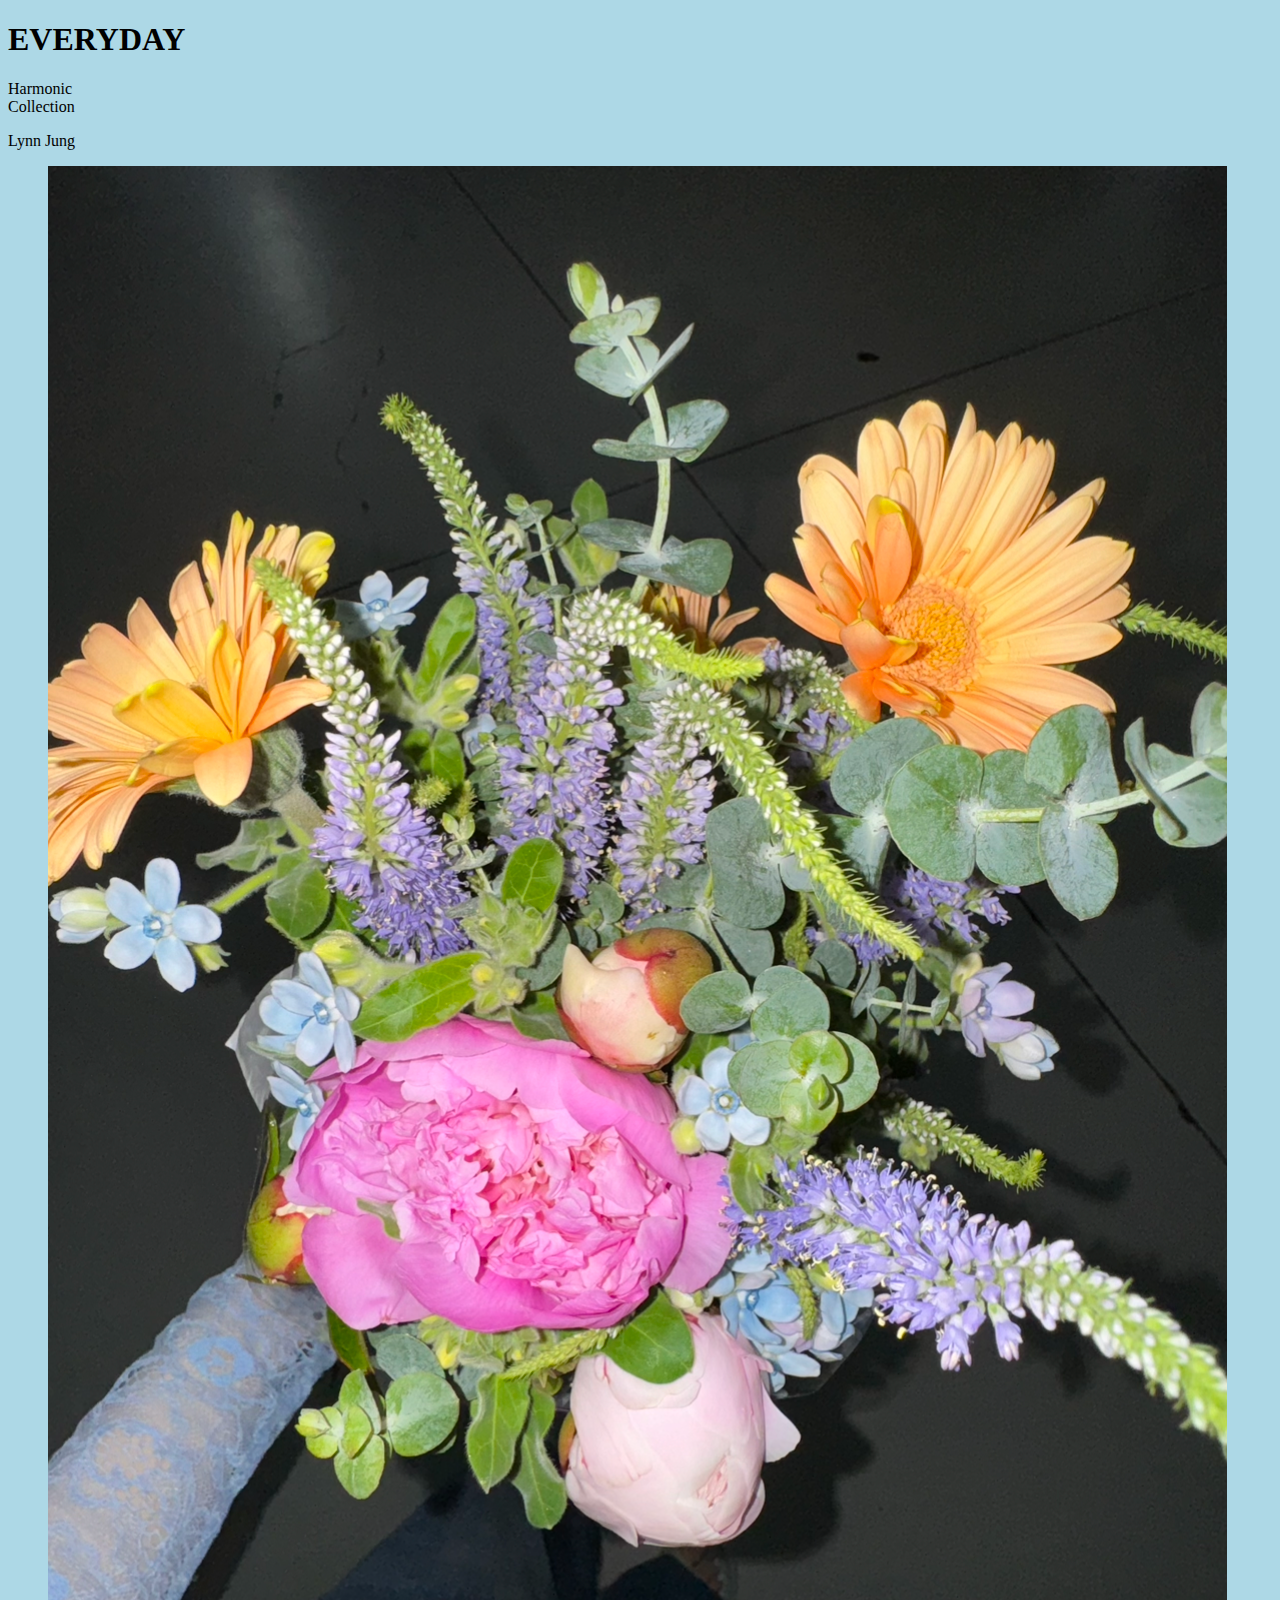
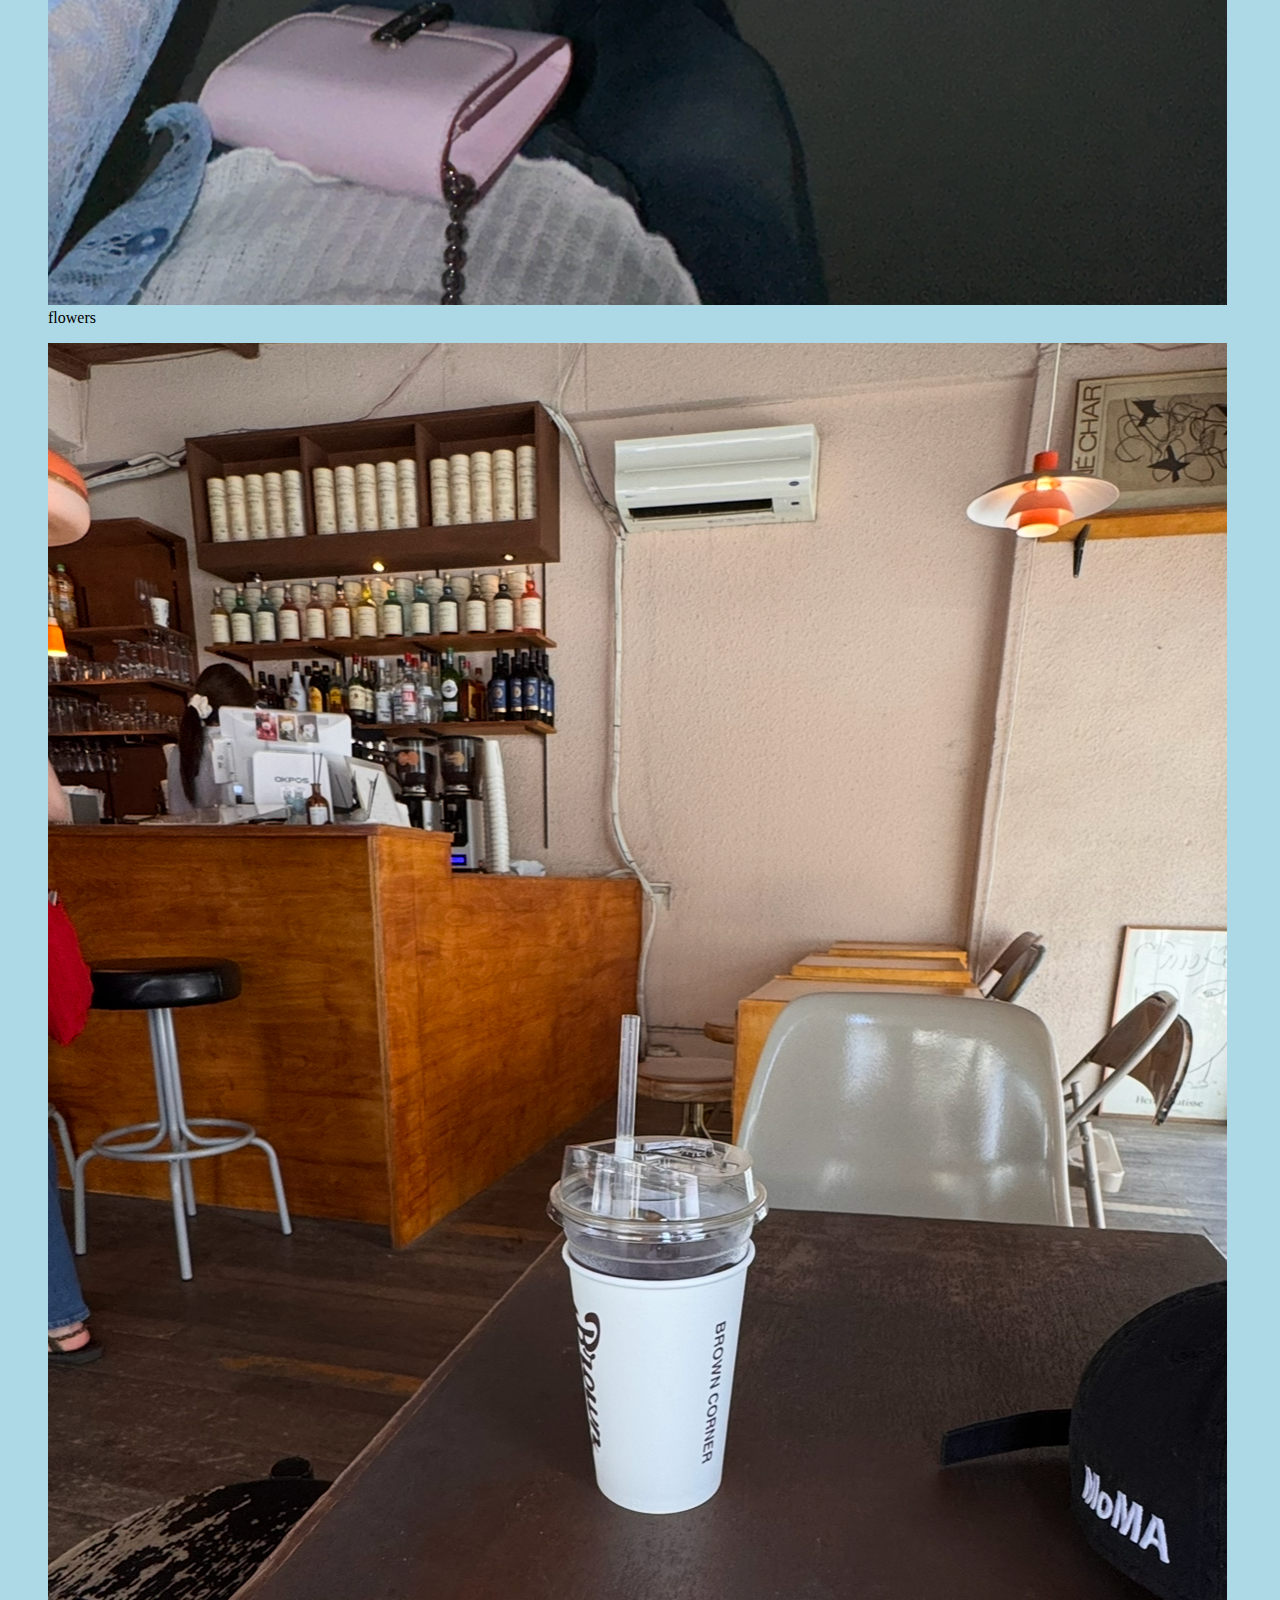
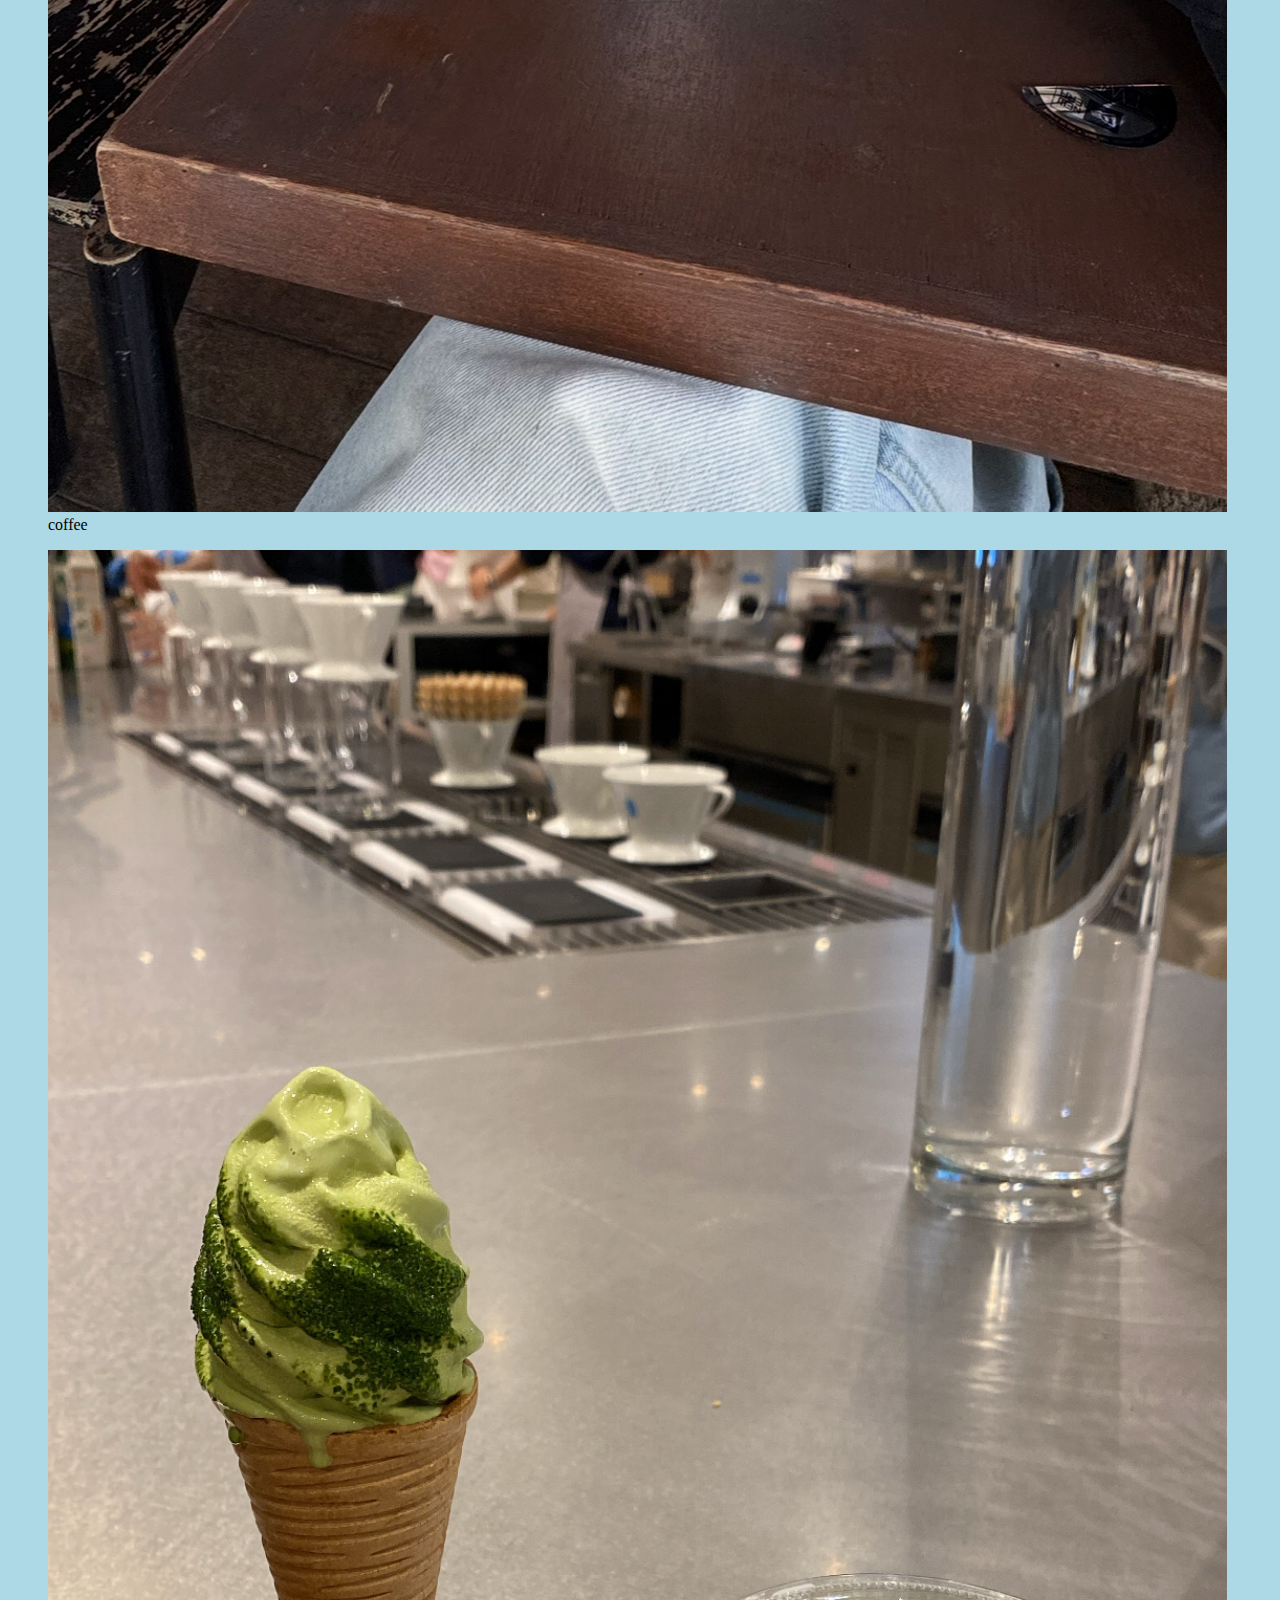
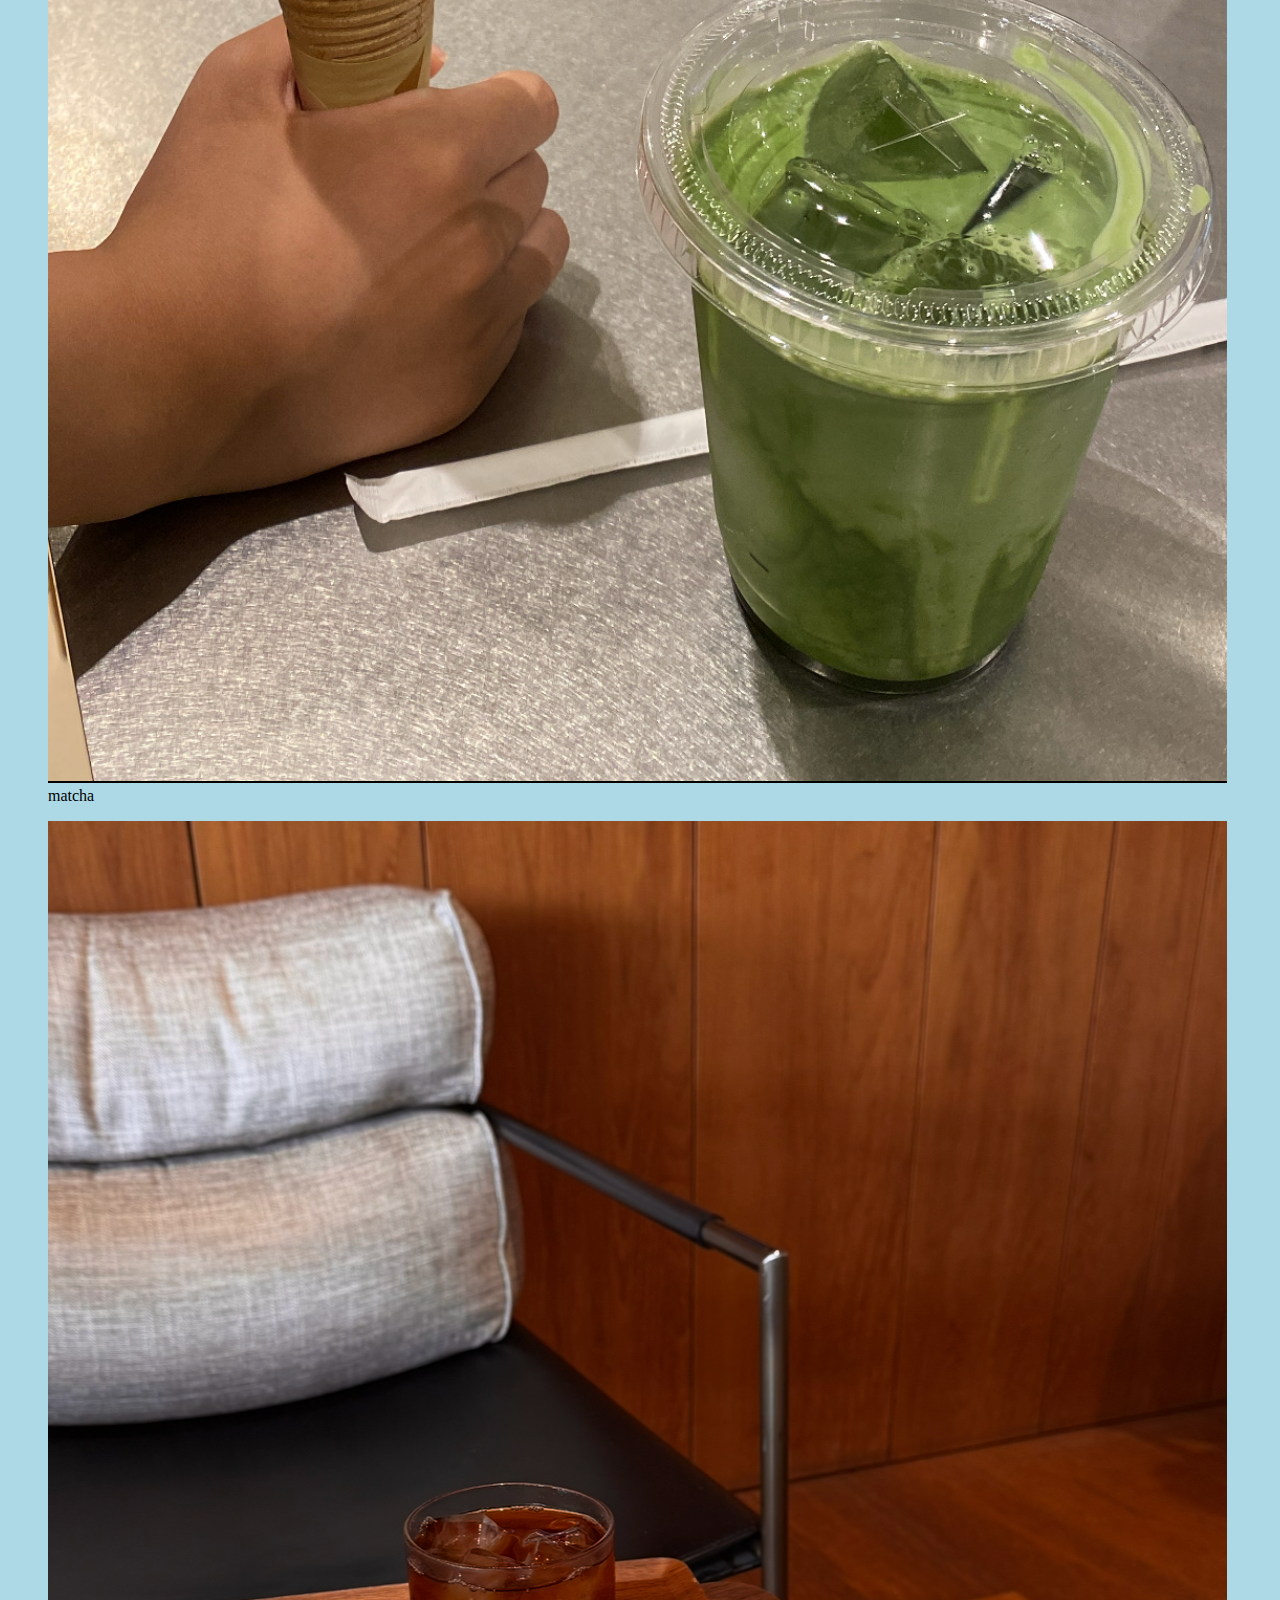
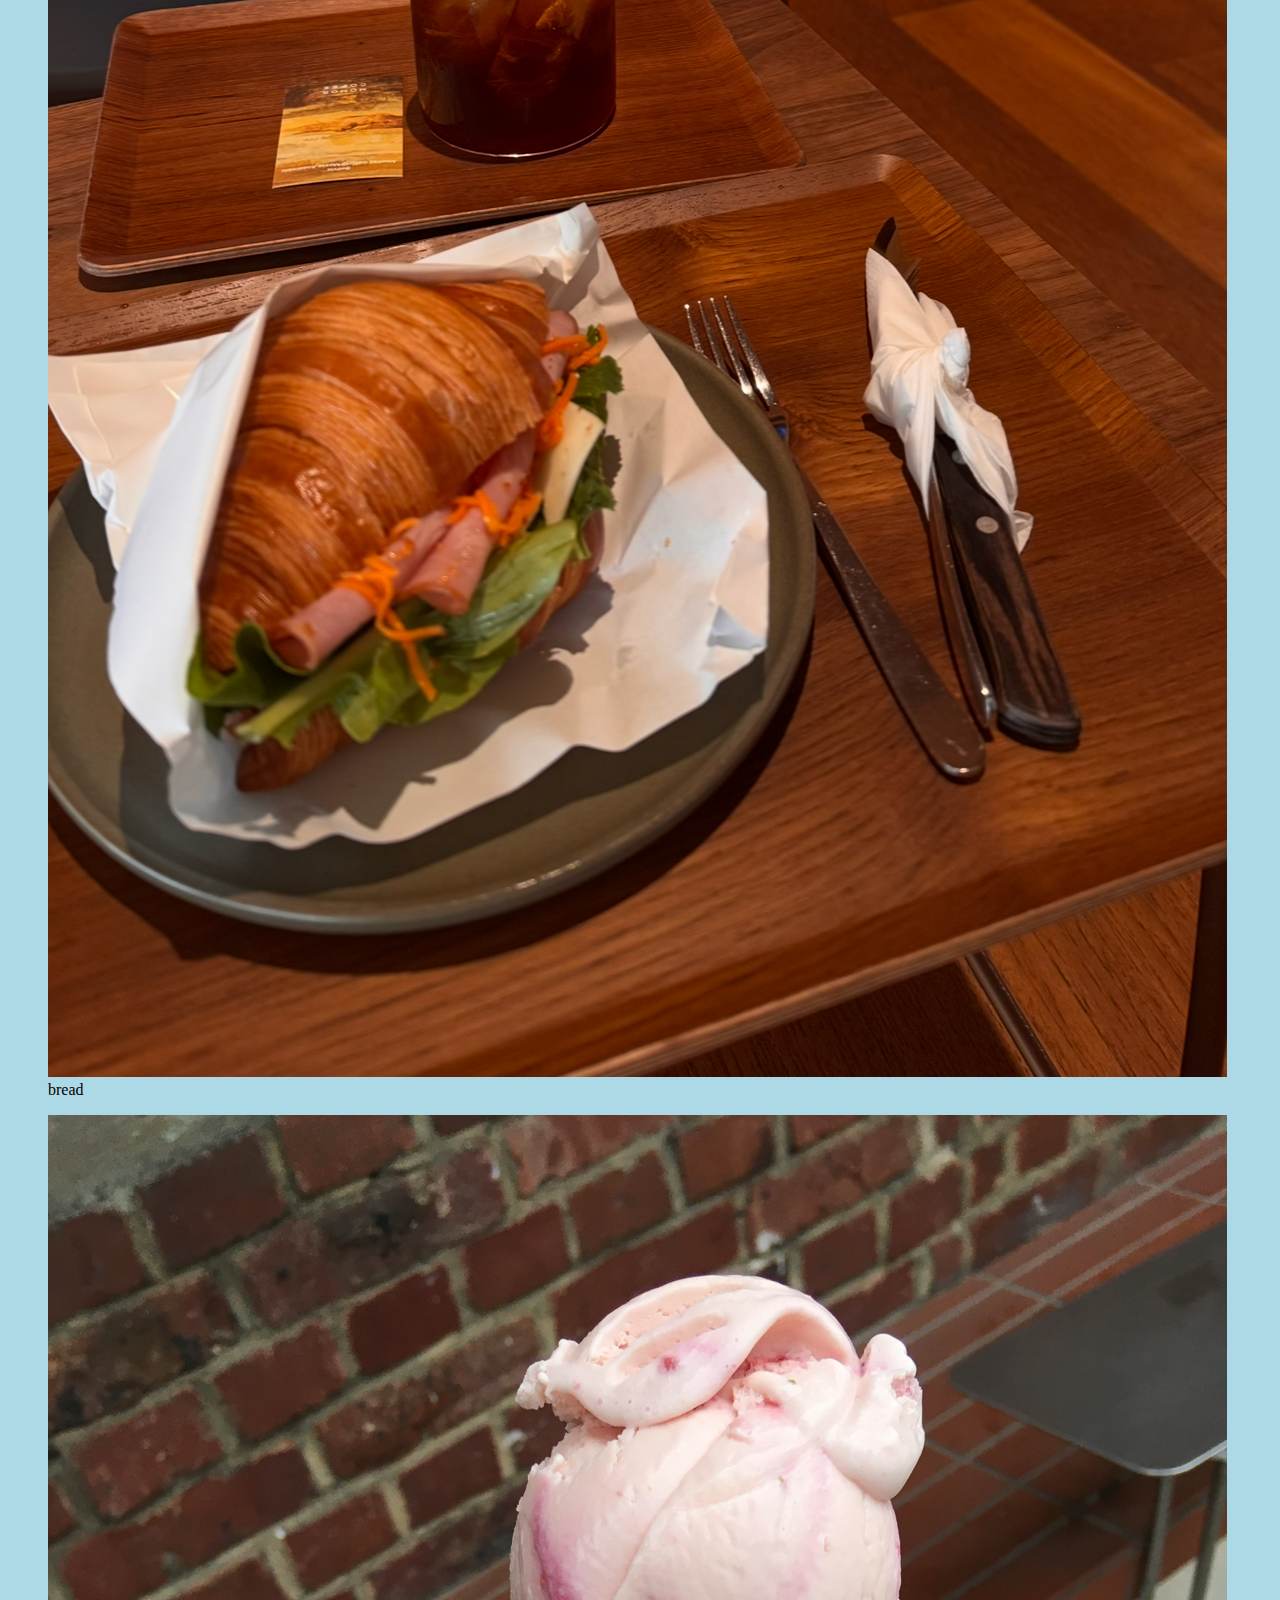
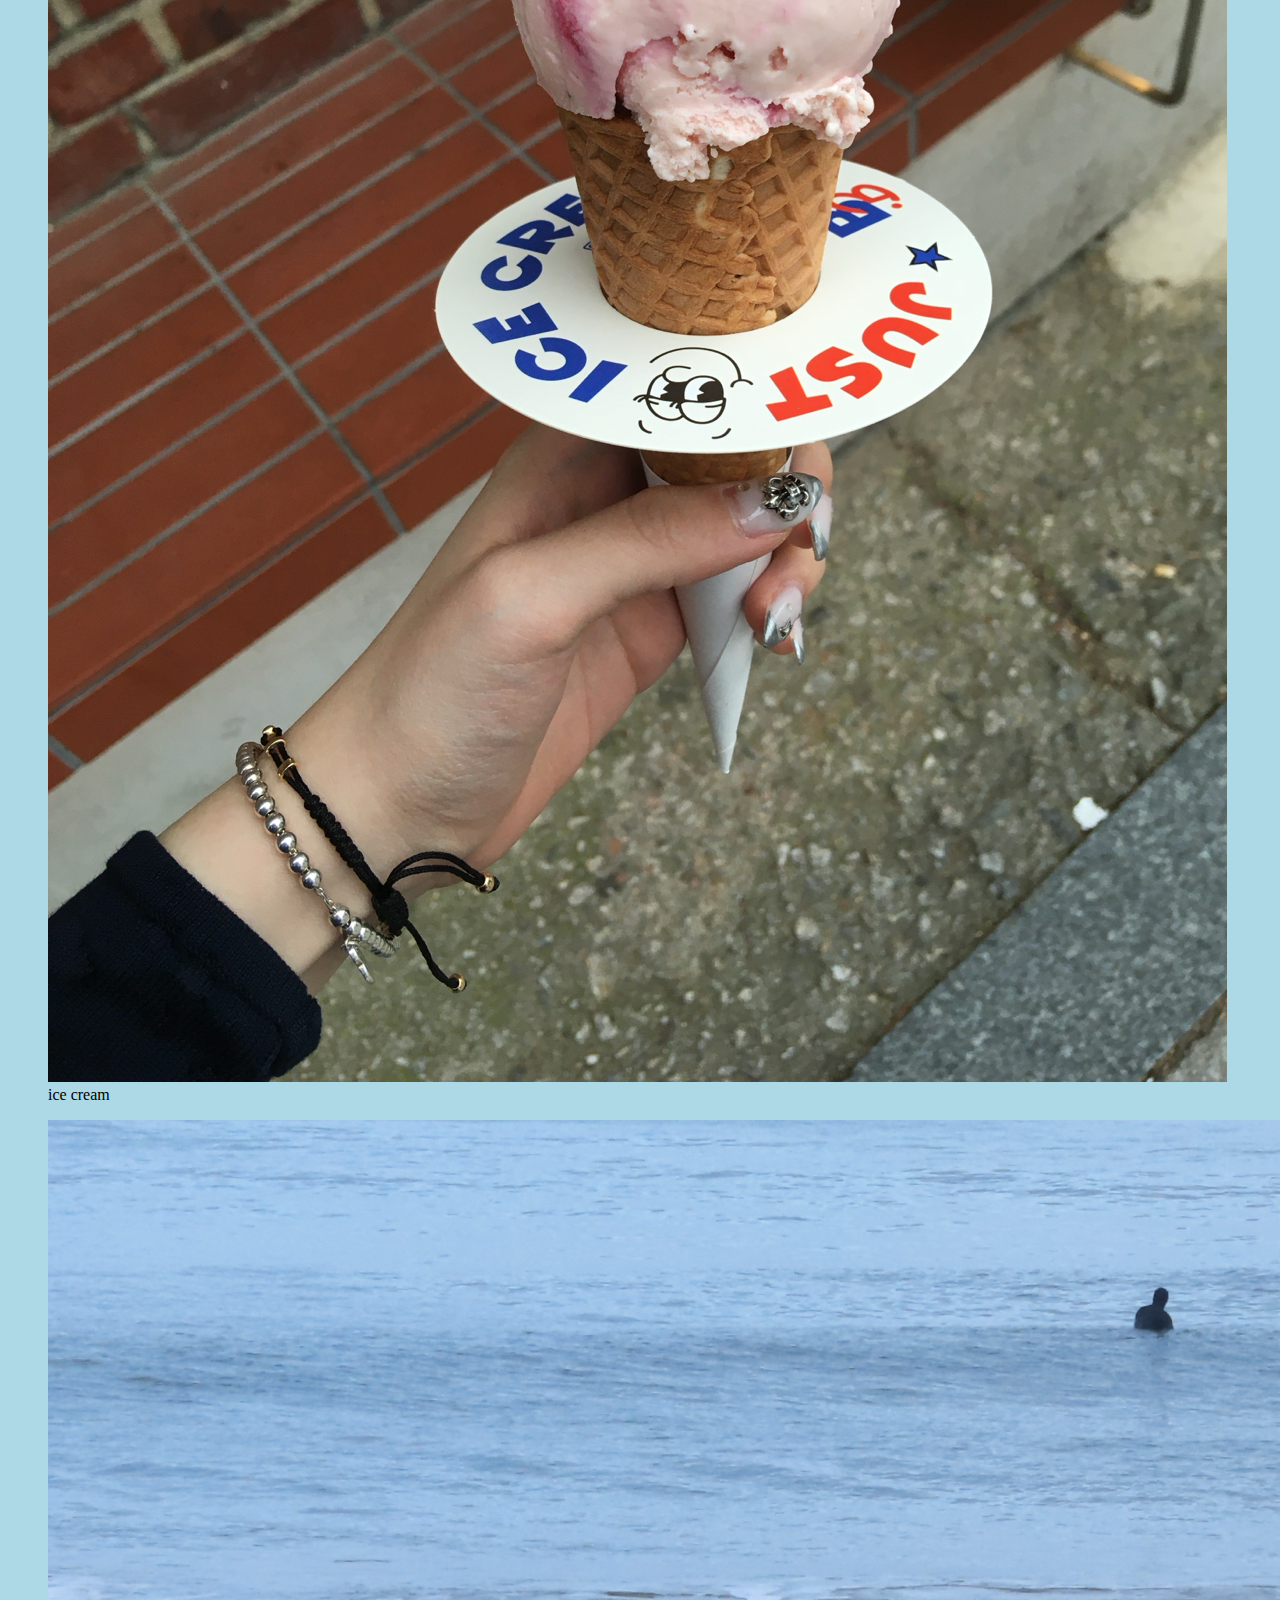
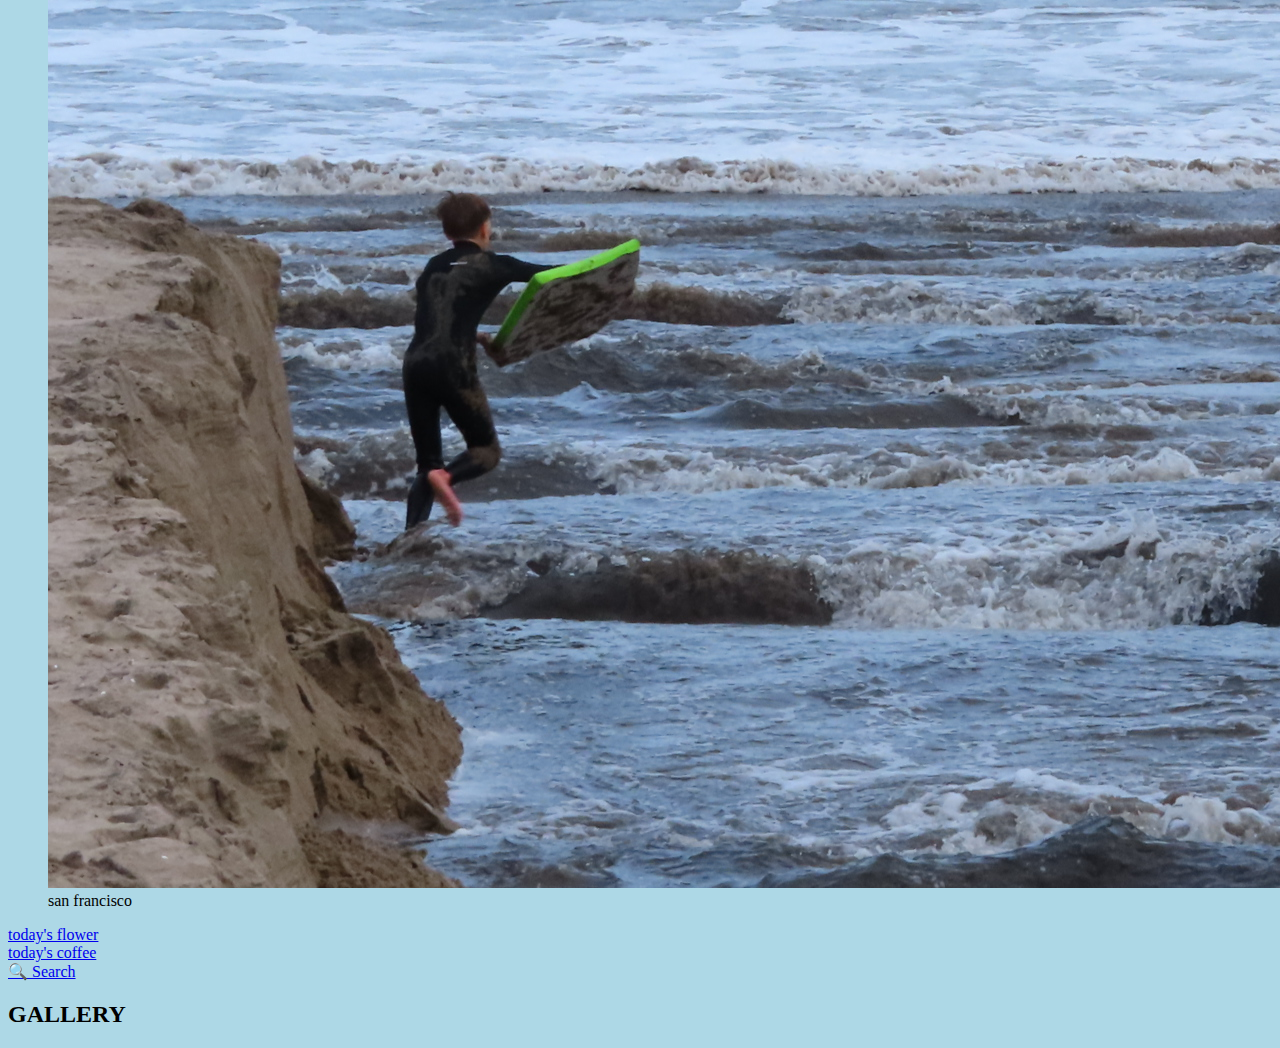
<file: index.html>
<!DOCTYPE html>
<html lang="en">
<head>
  <meta charset="UTF-8" />
  <meta name="viewport" content="width=device-width, initial-scale=1" />
  <title>EVERYDAY GALLERY</title>


  <link href="https://fonts.googleapis.com/css2?family=Anonymous+Pro:wght@400;700&display=swap" rel="stylesheet">


 <link rel="stylesheet" href="./styles.css?v=1">
</head>
<body>
  <div class="page">

   
    <h1 class="big-title">EVERYDAY</h1>

   
    <p class="left-text">Harmonic<br>Collection</p>
    <p class="right-text">Lynn Jung</p>

<div class="thumb-row">
  <figure class="thumb">
    <a href="../entry-1/index.html">
       <img src="../image/flower1.png" alt="01">
    </a>
    <figcaption class="num">flowers</figcaption>
  </figure>

  <figure class="thumb">
    <a href="../entry-2/index.html">
      <img src="../image/coffee3.png" alt="01">
    </a>
    <figcaption class="num">coffee</figcaption>
  </figure>

    <figure class="thumb">
    <a href="../entry-3/index.html">
      <img src="../image/matcha1.png" alt="01">
    </a>
    <figcaption class="num">matcha</figcaption>
  </figure>

    <figure class="thumb">
    <a href="../entry-4/index.html">
      <img src="../image/bread1.png" alt="01">
    </a>
    <figcaption class="num">bread</figcaption>
  </figure>

    <figure class="thumb">
    <a href="../entry-5/index.html">
      <img src="../image/ice1.png" alt="01">
    </a>
    <figcaption class="num">ice cream</figcaption>
  </figure>

  <figure class="thumb break">
  <a href="../entry-6/index.html">
    <img src="../image/sf1.JPG" alt="San Francisco">
  </a>
  <figcaption class="num">san francisco</figcaption>
</figure>
</div>

<div class="thumb-row seven">
  <div class="thumb">
    <a href="../entry-7/index.html">
      <div class="circle"><span>today's flower</span></div>
    </a>
  </div>

  <div class="thumb">
    <a href="../entry-8/index.html">
      <div class="circle"><span>today's coffee</span></div>
    </a>
  </div>
</div>
<a href="../entry-9/index.html" class="search-wrapper">
  <div class="search-box">
    <span class="search-icon">🔍</span>
    <span class="search-text">Search</span>
  </div>
</a>


</div>

    </div>


    <h2 class="big-title gallery-title">GALLERY</h2>
  </div>
</body>
</html>
</file>
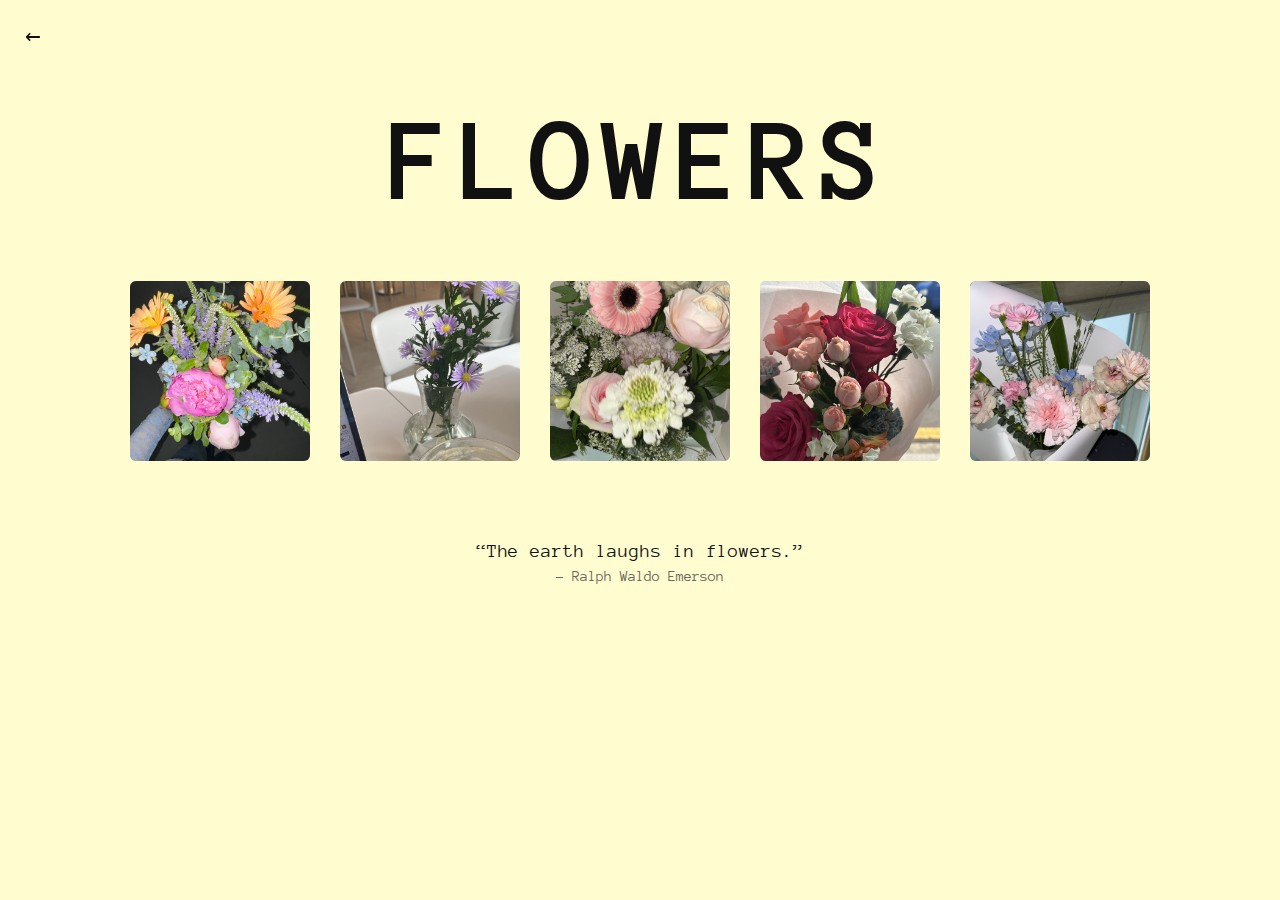
<file: entry-1/index.html>
<!doctype html>
<html lang="en">
<head>
  <meta charset="utf-8" />
  <meta name="viewport" content="width=device-width, initial-scale=1" />
  <title>FLOWERS</title>


  <link href="https://fonts.googleapis.com/css2?family=Anonymous+Pro:wght@400;700&display=swap" rel="stylesheet">
  <link rel="stylesheet" href="style-entry1.css" />
</head>
<body>

  <a class="back" href="../index.html">←</a>


  <h1 class="title">FLOWERS</h1>


  <div class="gallery-row">
    <div class="photo"><img src="../image/flower1.png" alt="01"></div>
    <div class="photo"><img src="../image/flower2.png" alt="02"></div>
    <div class="photo"><img src="../image/flower3.png" alt="03"></div>
    <div class="photo"><img src="../image/flower4.png" alt="04"></div>
    <div class="photo"><img src="../image/flower5.png"></div>
  </div>
  <div class="quote">
    <p>“The earth laughs in flowers.”</p>
    <span>– Ralph Waldo Emerson</span>
  </div>

  </body>
</html>
</file>
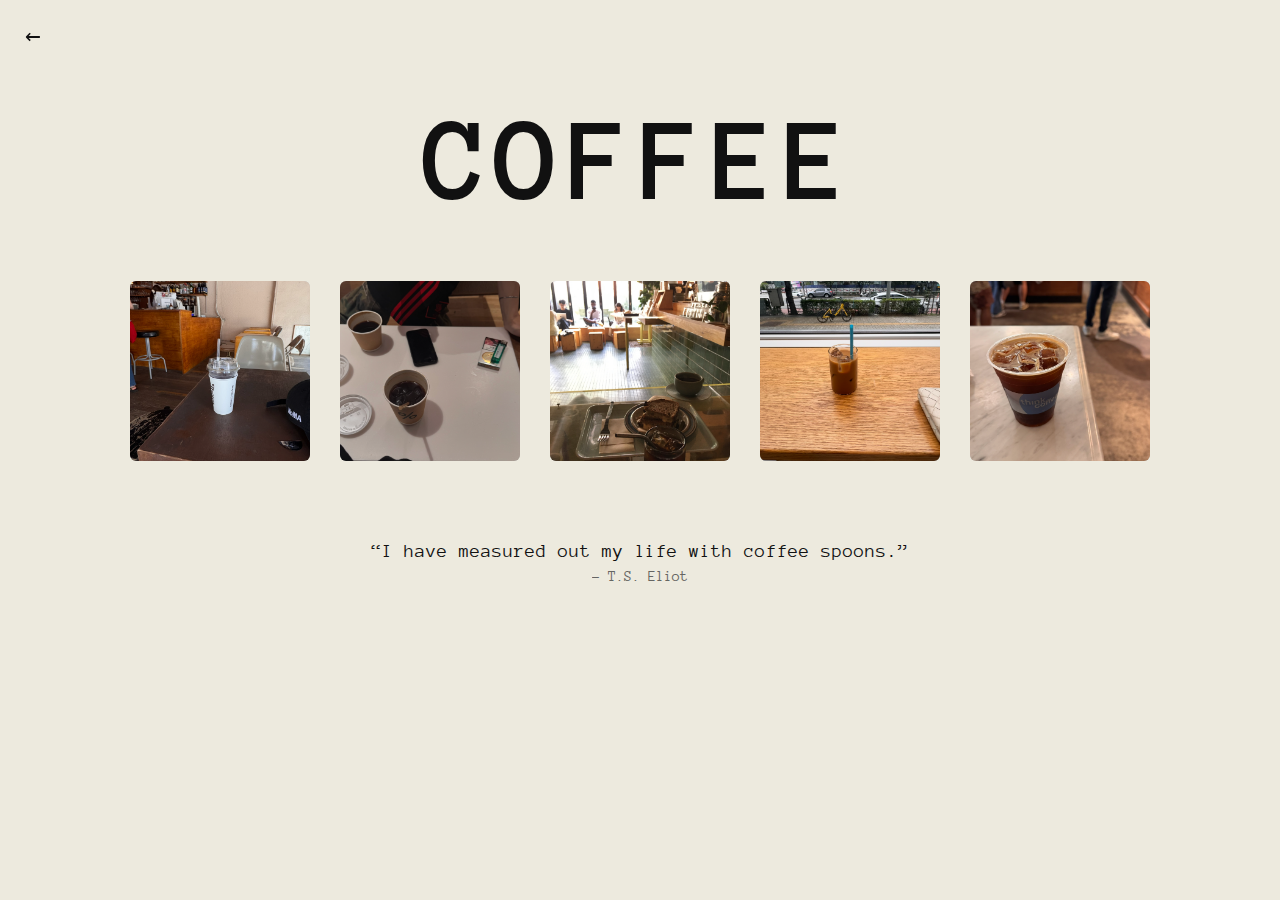
<file: entry-2/index.html>
<!doctype html>
<html lang="en">
<head>
  <meta charset="utf-8" />
  <meta name="viewport" content="width=device-width, initial-scale=1" />
  <title>COFFEE</title>


  <link href="https://fonts.googleapis.com/css2?family=Anonymous+Pro:wght@400;700&display=swap" rel="stylesheet">
  <link rel="stylesheet" href="style-entry2.css" />
</head>
<body>
  
  <a class="back" href="../index.html">←</a>


  <h1 class="title">COFFEE</h1>


<div class="gallery-row">

  <div class="photo">
    <img src="../image/coffee3.png" alt="01">
    <div class="photo-info">
      <p class="cafe">Lay Bricks Coffee Roasters</p>
      <p class="drink">Seoul, Korea</p>
    </div>
  </div>

  <div class="photo">
    <img src="../image/coffee2.png" alt="02">
    <div class="photo-info">
      <p class="cafe">Arabica New York Nolita</p>
      <p class="drink">Soho, New York</p>
    </div>
  </div>

  <div class="photo">
    <img src="../image/coffee1.png" alt="03">
    <div class="photo-info">
      <p class="cafe">all day place</p>
      <p class="drink">Tokyo, Japan</p>
    </div>
  </div>

  <div class="photo">
    <img src="../image/coffee4.png" alt="04">
    <div class="photo-info">
      <p class="cafe">Blue Bottle</p>
      <p class="drink">Pangyo, Korea</p>
    </div>
  </div>

  <div class="photo">
    <img src="../image/coffee5.png" alt="05">
    <div class="photo-info">
      <p class="cafe">Think Coffee</p>
      <p class="drink">Soho, New York</p>
    </div>
  </div>

</div>
  <div class="quote">
  <p>“I have measured out my life with coffee spoons.”</p>
  <span>– T.S. Eliot</span>
</div>
</body>
</html>
</file>
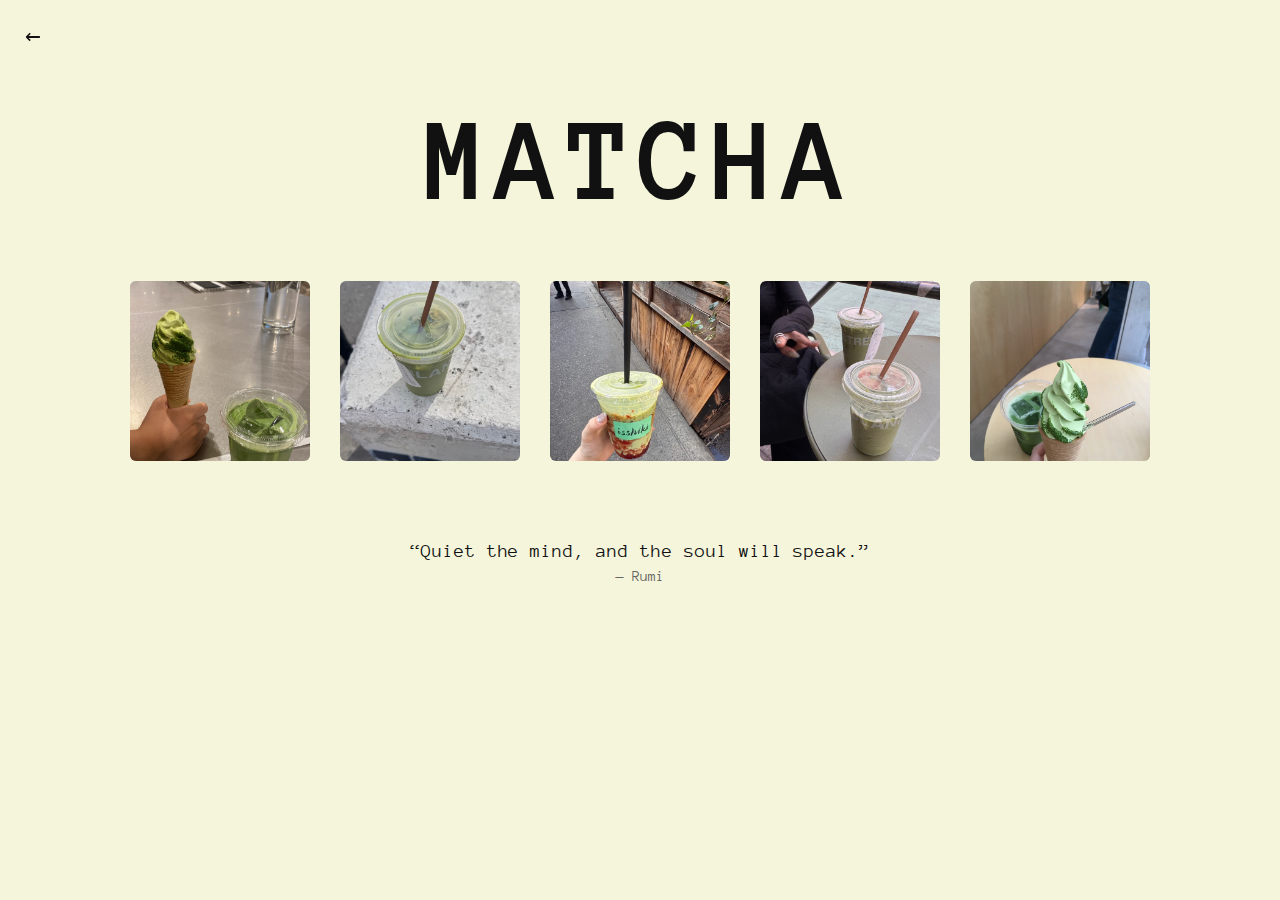
<file: entry-3/index.html>
<!doctype html>
<html lang="ko">
<head>
  <meta charset="utf-8" />
  <meta name="viewport" content="width=device-width, initial-scale=1" />
  <title>MATCHA</title>


  <link href="https://fonts.googleapis.com/css2?family=Anonymous+Pro:wght@400;700&display=swap" rel="stylesheet">
  <link rel="stylesheet" href="style-entry3.css" />
</head>
<body>

  <a class="back" href="../index.html">←</a>


  <h1 class="title">MATCHA</h1>


  <div class="gallery-row">

    <div class="photo">
      <img src="../image/matcha1.png" alt="01">
      <div class="photo-info">
      <p class="cafe">Blue Bottle</p>
      <p class="drink">Tokyo, Japan</p>
    </div>
  </div>

    <div class="photo">
      <img src="../image/matcha2.jpg" alt="02">
      <div class="photo-info">
        <p class="cafe">Blank Street</p>
        <p class="drink">New York</p>
      </div>
    </div>
    <div class="photo">
      <img src="../image/matcha3.jpg" alt="03">
      <div class="photo-info">
        <p class="cafe">Isshiki Matcha</p>
        <p class="drink">183 Grand St, New York</p>
      </div>
    </div>
    <div class="photo">
      <img src="../image/matcha4.jpg" alt="04">
      <div class="photo-info">
        <p class="cafe">Blank Street</p>
        <p class="drink">New York</p>
      </div>
    </div>
    <div class="photo">
      <img src="../image/matcha5.png" alt="05">
      <div class="photo-info">
        <p class="cafe">The Matcha Tokyo</p>
        <p class="drink">Shibuya Tokyo, Japan</p>
      </div>
    </div>
  </div>
  <div class="quote">
  <p>“Quiet the mind, and the soul will speak.”</p>
  <span>— Rumi</span>
  </div>
</body>
</html>
</file>
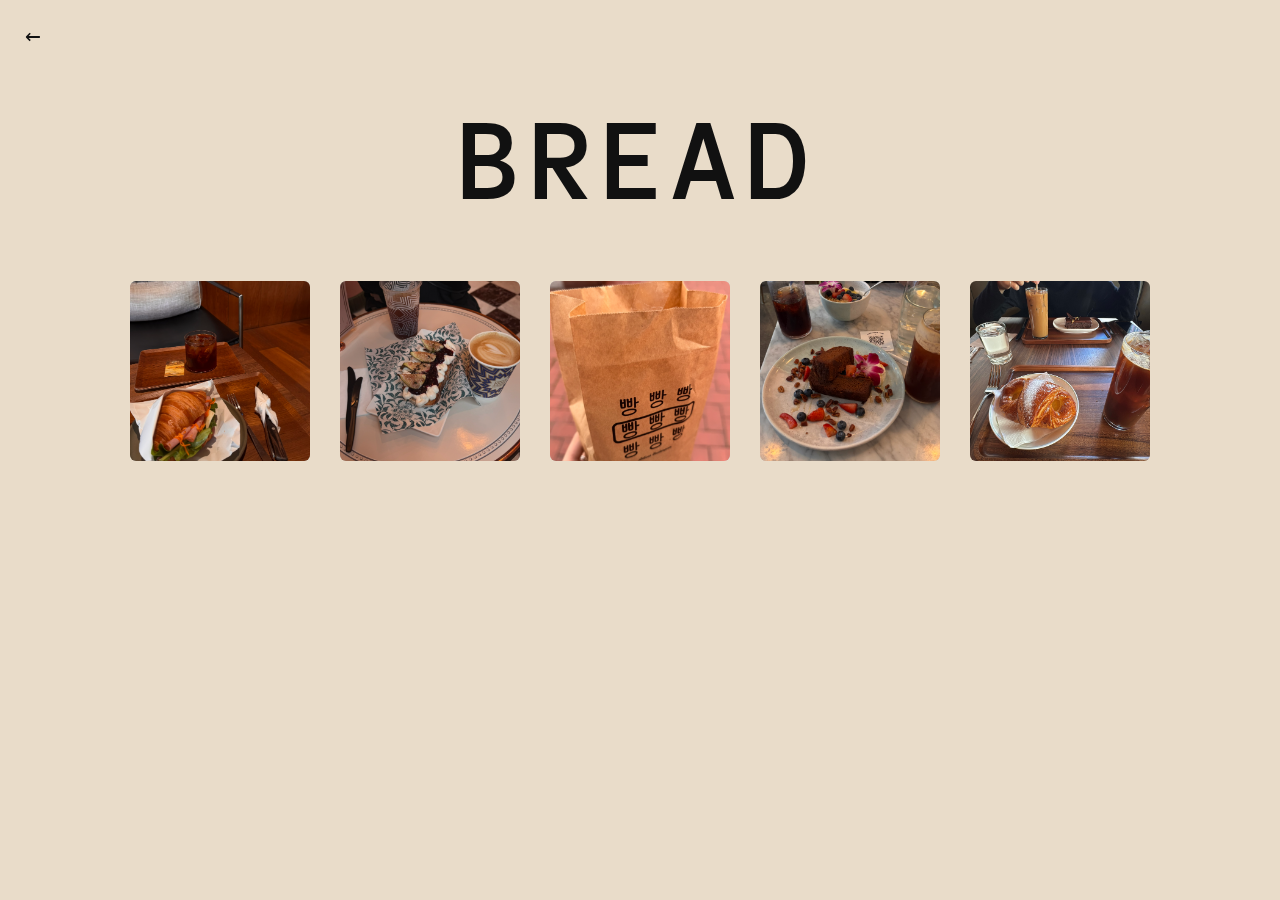
<file: entry-4/index.html>
<!doctype html>
<html lang="ko">
<head>
  <meta charset="utf-8" />
  <meta name="viewport" content="width=device-width, initial-scale=1" />
  <title>BREAD</title>


  <link href="https://fonts.googleapis.com/css2?family=Anonymous+Pro:wght@400;700&display=swap" rel="stylesheet">
  <link rel="stylesheet" href="style-entry4.css" />
</head>
<body>

  <a class="back" href="../entry/index.html">←</a>


  <h1 class="title">BREAD</h1>


  <div class="gallery-row">
    <div class="photo"><img src="../image/bread1.png" alt="01"></div>
    <div class="photo"><img src="../image/bread2.png" alt="02"></div>
    <div class="photo"><img src="../image/bread3.png" alt="03"></div>
    <div class="photo"><img src="../image/bread4.png" alt="04"></div>
    <div class="photo"><img src="../image/bread5.jpg" alt="05"></div>
  </div>
</body>
</html>
</file>
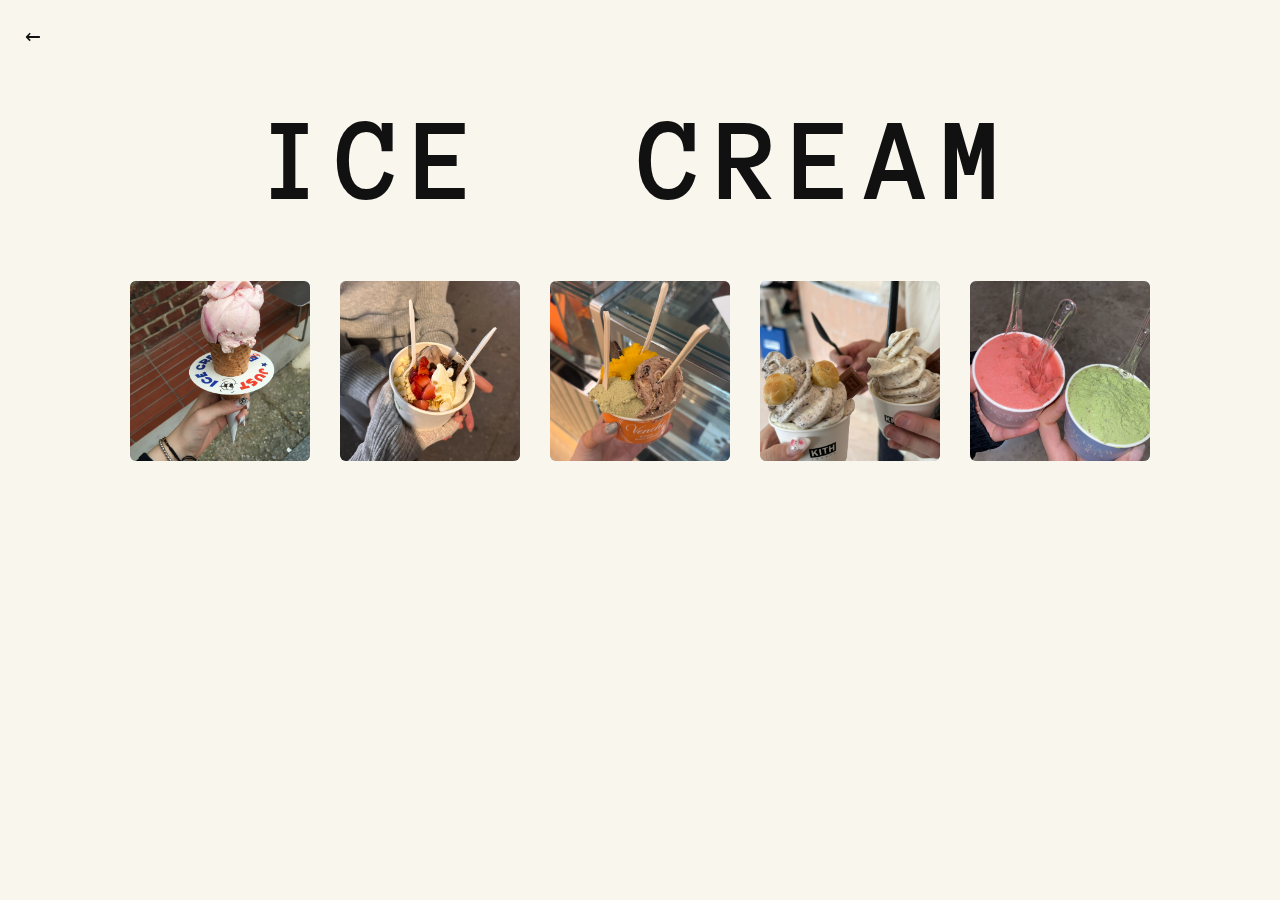
<file: entry-5/index.html>
<!doctype html>
<html lang="ko">
<head>
  <meta charset="utf-8" />
  <meta name="viewport" content="width=device-width, initial-scale=1" />
  <title>ICE CREAM</title>


  <link href="https://fonts.googleapis.com/css2?family=Anonymous+Pro:wght@400;700&display=swap" rel="stylesheet">
  <link rel="stylesheet" href="style-entry5.css" />
</head>
<body>

  <a class="back" href="../entry/index.html">←</a>


  <h1 class="title">ICE&nbsp;&nbsp;CREAM</h1>


  <div class="gallery-row">
    <div class="photo"><img src="../image/ice1.png" alt="01"></div>
    <div class="photo"><img src="../image/ice2.png" alt="02"></div>
    <div class="photo"><img src="../image/ice3.png" alt="03"></div>
    <div class="photo"><img src="../image/ice4.png" alt="04"></div>
    <div class="photo"><img src="../image/ice5.png" alt="05"></div>
  </div>
</body>
</html>
</file>
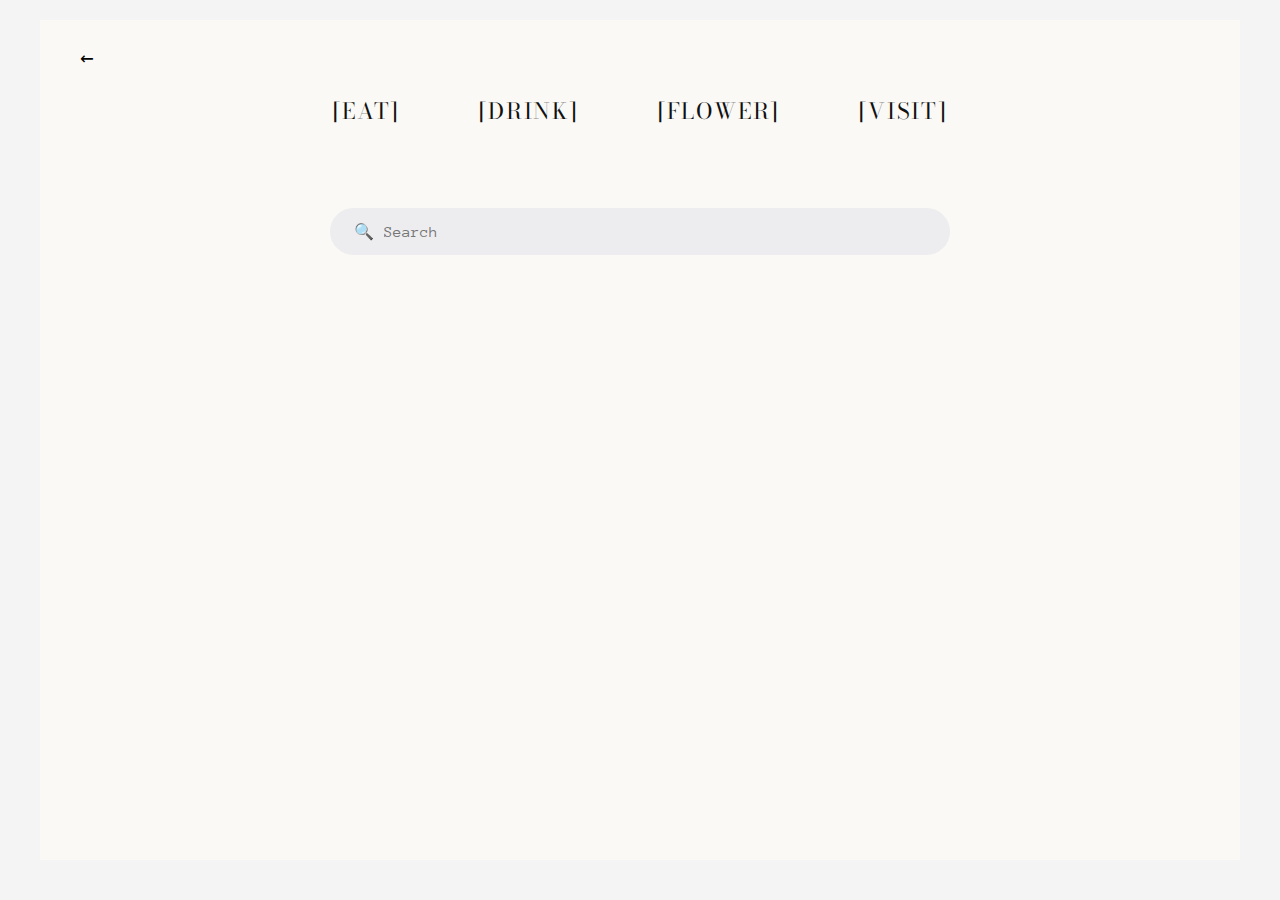
<file: entry-9/index.html>
<!DOCTYPE html>
<html lang="en">
<head>
  <meta charset="UTF-8" />
  <title>Fragments of You</title>

  <link rel="preconnect" href="https://fonts.googleapis.com">
  <link rel="preconnect" href="https://fonts.gstatic.com" crossorigin>
  <link href="https://fonts.googleapis.com/css2?family=Bodoni+Moda:wght@400;600&family=Anonymous+Pro&display=swap" rel="stylesheet">

  <link rel="stylesheet" href="style-entry9.css">
</head>
<body>
  <div class="page">

    <a href="../entry/index.html" class="back-arrow">←</a>


    <div class="keywords">
      <span>[EAT]</span>
      <span>[DRINK]</span>
      <span>[FLOWER]</span>
      <span>[VISIT]</span>
    </div>
<form id="search-form" class="search-wrapper">
      <div class="search-box">
        <span class="search-icon">🔍</span>
        <input
          id="search-input"
          type="text"
          placeholder="Search"
          autocomplete="off"
        />
      </div>
    </form>
 <main id="canvas" class="canvas"></main>

      <script src="script-entry9.js"></script>
</body>
</html>
</file>
<file: styles.css>
body {
    background-color: lightblue;
}
</file>
<file: entry-1/style-entry1.css>
* { box-sizing: border-box; }
html, body {
  margin: 0;
  height: 100%;
  background: #FFFDD0;
  font-family: "Anonymous Pro", monospace;
  color: #111;
  overflow-x: hidden;
}


.back {
  position: fixed;
  top: 20px;
  left: 25px;
  font-size: 26px;
  color: #111;
  text-decoration: none;
  z-index: 50;
}


.title {
  text-align: center;
  font-size: clamp(40px, 10vw, 120px);
  margin-top: 100px;
  margin-bottom: 60px;
  font-weight: 700;
  letter-spacing: 0.05em;
}


.gallery-row {
  display: flex;
  justify-content: center;
  align-items: center;
  gap: 30px;
  flex-wrap: wrap;
  padding: 0 40px;
}

.photo {
  width: 180px;
  height: 180px;
  background: #ccc;
  border-radius: 6px;
  overflow: hidden;
  transition: transform 0.4s ease, box-shadow 0.4s ease;
  cursor: pointer;
  position: relative;
}

.photo img {
  width: 100%;
  height: 100%;
  object-fit: cover;
}


.photo:hover {
  transform: scale(1.5); 
  box-shadow: 0 10px 40px rgba(0, 0, 0, 0.25);
  z-index: 10;
}

.quote {
  text-align: center;
  margin-top: 80px;
  margin-bottom: 40px;
  font-family: "Anonymous Pro", monospace;
  color: #111;
}

.quote p {
  font-size: 1.2rem;
  letter-spacing: 0.05em;
  margin-bottom: 6px;
}

.quote span {
  font-size: 0.95rem;
  color: #444;
  opacity: 0.8;
}
</file>
<file: entry-2/style-entry2.css>
* { box-sizing: border-box; }
html, body {
  margin: 0;
  height: 100%;
  background: #EDEADE; 
  font-family: "Anonymous Pro", monospace;
  color: #111;
  overflow-x: hidden;
}


.back {
  position: fixed;
  top: 20px;
  left: 25px;
  font-size: 26px;
  color: #111;
  text-decoration: none;
  z-index: 50;
}


.title {
  text-align: center;
  font-size: clamp(40px, 10vw, 120px);
  margin-top: 100px;
  margin-bottom: 60px;
  font-weight: 700;
  letter-spacing: 0.05em;
}


.gallery-row {
  display: flex;
  justify-content: center;
  align-items: center;
  gap: 30px;
  flex-wrap: wrap;
  padding: 0 40px;
}


.photo {
  width: 180px;
  height: 180px;
  background: #ccc;
  border-radius: 6px;
  overflow: hidden;
  transition: transform 0.4s ease, box-shadow 0.4s ease;
  cursor: pointer;
  position: relative;
}

.photo img {
  width: 100%;
  height: 100%;
  object-fit: cover;
  transition: transform 0.4s ease, filter 0.4s ease;
}



.photo-info {
  position: absolute;
  inset: 0; 
  display: flex;
  flex-direction: column;
  align-items: center;
  justify-content: center;
  text-align: center;

  padding: 12px;
  background: rgba(236, 224, 188, 0.7); 
  opacity: 0;
  transition: opacity 0.3s ease;
}


.photo-info .cafe {
  font-family: "Anonymous Pro", monospace;
  font-size: 0.95rem;
  letter-spacing: 0.05em;
  margin-bottom: 4px;
}

.photo-info .drink {
  font-size: 0.85rem;
  opacity: 0.8;
}

.photo:hover img {
  filter: blur(3px) brightness(0.8);
  transform: scale(1.05);
}


.photo:hover .photo-info {
  opacity: 1;
}

.quote {
  text-align: center;
  margin-top: 80px;
  margin-bottom: 40px;
  font-family: "Anonymous Pro", monospace;
  color: #111;
}

.quote p {
  font-size: 1.2rem;
  letter-spacing: 0.05em;
  margin-bottom: 6px;
}

.quote span {
  font-size: 0.95rem;
  color: #444;
  opacity: 0.8;
}
</file>
<file: entry-3/style-entry3.css>
* { box-sizing: border-box; }
html, body {
  margin: 0;
  height: 100%;
  background: #F5F5DC; 
  font-family: "Anonymous Pro", monospace;
  color: #111;
  overflow-x: hidden;
}


.back {
  position: fixed;
  top: 20px;
  left: 25px;
  font-size: 26px;
  color: #111;
  text-decoration: none;
  z-index: 50;
}


.title {
  text-align: center;
  font-size: clamp(40px, 10vw, 120px);
  margin-top: 100px;
  margin-bottom: 60px;
  font-weight: 700;
  letter-spacing: 0.05em;
}


.gallery-row {
  display: flex;
  justify-content: center;
  align-items: center;
  gap: 30px;
  flex-wrap: wrap;
  padding: 0 40px;
}


.photo {
  width: 180px;
  height: 180px;
  background: #ccc;
  border-radius: 6px;
  overflow: hidden;
  transition: transform 0.4s ease, box-shadow 0.4s ease;
  cursor: pointer;
  position: relative;
}

.photo img {
  width: 100%;
  height: 100%;
  object-fit: cover;
  transition: transform 0.4s ease, filter 0.4s ease;
}


.photo:hover img {
  filter: blur(3px) brightness(0.8);
  transform: scale(1.05);
}

.photo-info {
  position: absolute;
  inset: 0;
  display: flex;
  flex-direction: column;
  align-items: center;
  justify-content: center;
  text-align: center;
  background: rgba(183, 211, 181, 0.7);
  opacity: 0;
  transition: opacity 0.3s ease;
}
.photo-info .cafe {
  font-family: "Anonymous Pro", monospace;
  font-size: 0.95rem;
  letter-spacing: 0.05em;
  margin-bottom: 4px;
}
.photo-info .drink {
  font-size: 0.85rem;
  opacity: 0.8;
}
.photo:hover .photo-info {
  opacity: 1;
}

.quote {
  text-align: center;
  margin-top: 80px;
  margin-bottom: 40px;
  font-family: "Anonymous Pro", monospace;
  color: #111;
}

.quote p {
  font-size: 1.2rem;
  letter-spacing: 0.05em;
  margin-bottom: 6px;
}

.quote span {
  font-size: 0.95rem;
  color: #444;
  opacity: 0.8;
}
</file>
<file: entry-4/style-entry4.css>
* { box-sizing: border-box; }
html, body {
  margin: 0;
  height: 100%;
  background: #E9DCC9;
  font-family: "Anonymous Pro", monospace;
  color: #111;
  overflow-x: hidden;
}


.back {
  position: fixed;
  top: 20px;
  left: 25px;
  font-size: 26px;
  color: #111;
  text-decoration: none;
  z-index: 50;
}


.title {
  text-align: center;
  font-size: clamp(40px, 10vw, 120px);
  margin-top: 100px;
  margin-bottom: 60px;
  font-weight: 700;
  letter-spacing: 0.05em;
}


.gallery-row {
  display: flex;
  justify-content: center;
  align-items: center;
  gap: 30px;
  flex-wrap: wrap;
  padding: 0 40px;
}


.photo {
  width: 180px;
  height: 180px;
  background: #ccc;
  border-radius: 6px;
  overflow: hidden;
  transition: transform 0.4s ease, box-shadow 0.4s ease;
  cursor: pointer;
  position: relative;
}

.photo img {
  width: 100%;
  height: 100%;
  object-fit: cover;
}


.photo:hover {
  transform: scale(1.5);
  box-shadow: 0 10px 40px rgba(0, 0, 0, 0.25);
  z-index: 10;
}
</file>
<file: entry-5/style-entry5.css>
* { box-sizing: border-box; }
html, body {
  margin: 0;
  height: 100%;
  background: #F9F6EE; 
  font-family: "Anonymous Pro", monospace;
  color: #111;
  overflow-x: hidden;
}


.back {
  position: fixed;
  top: 20px;
  left: 25px;
  font-size: 26px;
  color: #111;
  text-decoration: none;
  z-index: 50;
}


.title {
  text-align: center;
  font-size: clamp(40px, 10vw, 120px);
  margin-top: 100px;
  margin-bottom: 60px;
  font-weight: 700;
  letter-spacing: 0.08em;
}


.gallery-row {
  display: flex;
  justify-content: center;
  align-items: center;
  gap: 30px;
  flex-wrap: wrap;
  padding: 0 40px;
}


.photo {
  width: 180px;
  height: 180px;
  background: #ccc;
  border-radius: 6px;
  overflow: hidden;
  transition: transform 0.4s ease, box-shadow 0.4s ease;
  cursor: pointer;
  position: relative;
}

.photo img {
  width: 100%;
  height: 100%;
  object-fit: cover;
}


.photo:hover {
  transform: scale(1.5);
  box-shadow: 0 10px 40px rgba(0, 0, 0, 0.25);
  z-index: 10;
}
</file>
<file: entry-9/style-entry9.css>
* {
  box-sizing: border-box;
  margin: 0;
  padding: 0;
}

body {
  background-color: #f4f4f4;       
  font-family: "Anonymous Pro", monospace;
  color: #111;
}

.page {
  max-width: 1200px;
  margin: 20px auto 40px;
  padding: 24px 40px 40px;
  background-color: #faf9f6;       
  min-height: calc(100vh - 60px);
}

.back-arrow {
  font-size: 1.4rem;
  text-decoration: none;
  color: #000;
  display: inline-block;
  margin-bottom: 24px;
}


.keywords {
  display: flex;
  justify-content: center;
  gap: 80px;
  font-family: "Bodoni Moda", serif;
  font-size: 1.4rem;
  letter-spacing: 0.08em;
  margin-bottom: 80px;
}


.search-wrapper {
  display: flex;
  justify-content: center;
  margin-bottom: 40px;
}


.search-box {
  display: flex;
  align-items: center;
  gap: 10px;
  background-color: #ededf0;
  border-radius: 999px;
  padding: 14px 24px;
  width: min(620px, 80vw);
}

.search-icon {
  font-size: 1rem;
}

#search-input {
  border: none;
  background: transparent;
  width: 100%;
  font-size: 1rem;
  font-family: inherit;
  outline: none;
}


.canvas {
  position: relative;
  margin-top: 40px;
  min-height: 260px;
  overflow: hidden;
}


.word-fragment {
  position: absolute;
  font-family: "Bodoni Moda", serif;
  font-size: clamp(0.8rem, 1.2vw, 1.1rem);
  letter-spacing: 0.04em;
  transform: translate(-50%, -50%) rotate(var(--rotation, 0deg));
  opacity: 0;
  animation: wordFloat 8s ease-out forwards;
  pointer-events: none;
}


.trace-photo {
  position: absolute;
  width: min(26vw, 260px);
  min-width: 140px;
  border-radius: 18px;
  overflow: hidden;
  object-fit: cover;
  filter: grayscale(10%);
  box-shadow: 0 10px 30px rgba(0,0,0,0.12);
  opacity: 0;
  transform: translate(-50%, -50%) scale(0.9);
  animation: photoIn 0.7s ease-out forwards;
  mix-blend-mode: multiply;
  z-index: 0;
}

.trace-photo.fade-out {
  animation: photoOut 3s ease-out forwards;
}


@keyframes wordFloat {
  0% {
    opacity: 0;
    transform: translate(-50%, -50%) translateY(20px) rotate(var(--rotation, 0deg));
  }
  15% {
    opacity: 1;
  }
  60% {
    opacity: 1;
    transform: translate(-50%, -50%) translateY(-10px) rotate(var(--rotation, 0deg));
  }
  100% {
    opacity: 0;
    transform: translate(-50%, -50%) translateY(-40px) rotate(var(--rotation, 0deg));
  }
}


@keyframes photoIn {
  0% {
    opacity: 0;
    transform: translate(-50%, -50%) scale(0.9);
  }
  100% {
    opacity: 1;
    transform: translate(-50%, -50%) scale(1);
  }
}

@keyframes photoOut {
  0% {
    opacity: 1;
    transform: translate(-50%, -50%) scale(1);
  }
  100% {
    opacity: 0;
    transform: translate(-50%, -50%) scale(1.03);
  }
}


@media (max-width: 768px) {
  .page {
    padding: 20px;
  }

  .keywords {
    gap: 30px;
    font-size: 1.1rem;
    margin-bottom: 60px;
  }
}

@media (max-width: 480px) {
  .page {
    padding: 16px;
  }

  .keywords {
    flex-wrap: wrap;
    gap: 16px;
    font-size: 1rem;
    text-align: center;
  }

  .canvas {
    min-height: 220px;
  }
}
</file>
